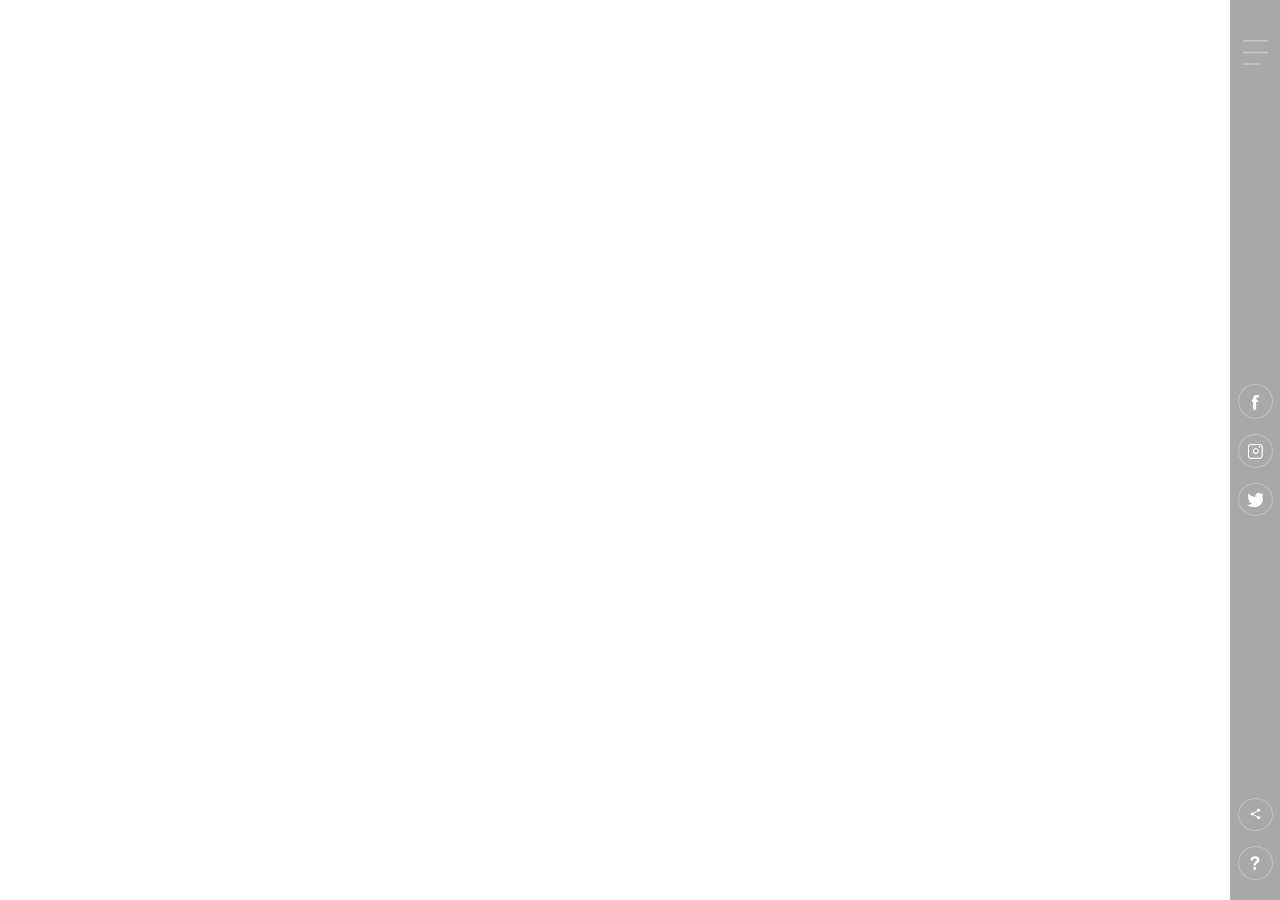
<file: animation sample/index.html>
<!DOCTYPE html>
<html lang="en">
<head>
    <meta charset="UTF-8">
    <meta http-equiv="X-UA-Compatible" content="IE=edge">
    <meta name="viewport" content="width=device-width, initial-scale=1.0">
    <title>conventic</title>
    <link rel="Stylesheet"  href="style.css" />
</head>
<body>
    <div id ="outer">
        <div id="side-bar">
            <img src="assets/menu.png" id="menu" alt="">
            <div id="social-links">
                <img src="assets/fb.png" alt="">
                <img src="assets/ig.png" alt="">
                <img src="assets/tw.png" alt="">
            </div>
            <div id="useful-links">
                <img src="assets/share.png" alt="">
                <img src="assets/info.png" alt="">
            </div>
        </div>
        <div id="bubbles">
            <img src="assets/bubble_img.png" alt="">
            <img src="assets/bubble_img.png" alt="">
            <img src="assets/bubble_img.png" alt="">
            <img src="assets/bubble_img.png" alt="">
            <img src="assets/bubble_img.png" alt="">
            <img src="assets/bubble_img.png" alt="">
            <img src="assets/bubble_img.png" alt="">
        </div>
    </div>
    
</body>
</html>
</file>
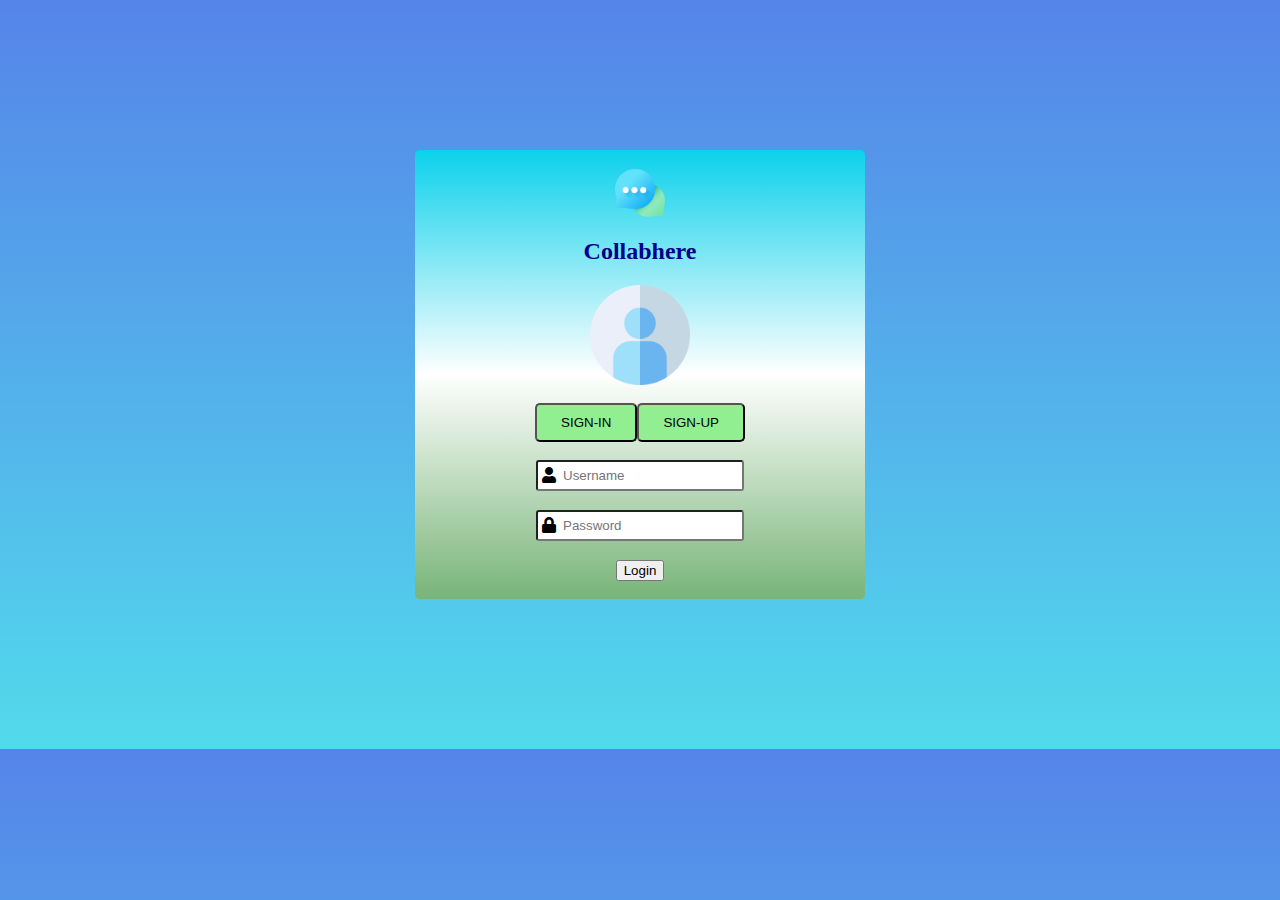
<file: login/index.html>
<!DOCTYPE html>
<html lang="en">

<head>
    <meta charset="UTF-8" />
    <meta http-equiv="X-UA-Compatible" content="IE=edge" />
    <meta name="viewport" content="width=device-width, initial-scale=1" />
    <link rel="stylesheet" href="index-css.css" />
    <link rel="shortcut icon" href="chat.png" type="image/x-icon" />
    <link
      rel="stylesheet"
      href="https://cdnjs.cloudflare.com/ajax/libs/font-awesome/5.15.2/css/all.min.css"
    />
    <title>Collabhere</title>
</head>
<body>
    <div class="container">
        <div class="wrappper">
            <form id="grad1">
                <br>
                <img src="chat.png" style="height: 50px; margin-left: 0%" />
                <h2>Collabhere</h2>
                <img src="login-icon.png" style="height: 100px; margin-left: 0%" /><br />
                <div class="sign-up-in">
                    <button class="signin-button" class="active" >SIGN-IN</button>
                    <button class="signup-button">SIGN-UP</button>
                </div><br>
                <div class="row">
                    <i class="fas fa-user"></i>
                    <input type="text" id="name" name="name" placeholder="Username">
                </div>
                <div class="row">
                    <i class="fas fa-lock"></i>
                    <input type="password" id="ps" name="ps" placeholder="Password">
                </div>
                <input type="submit" value="Login" /><br>
            </form>
        </div>
    </div>
</body>

</html>
</file>
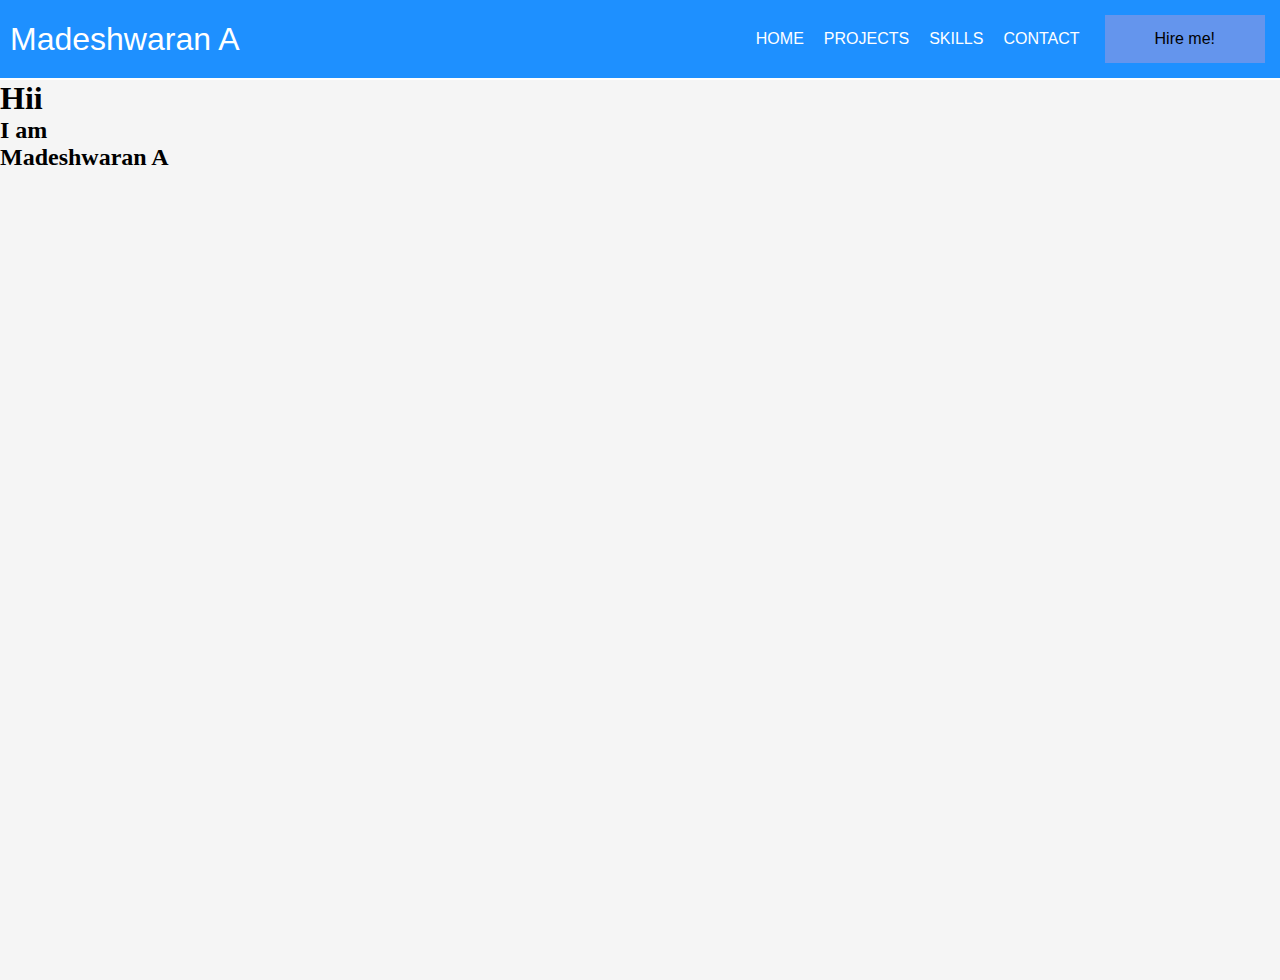
<file: nav-bar/index.html>
<!DOCTYPE html>
<html lang="en">
<head>
    <meta charset="UTF-8">
    <meta http-equiv="X-UA-Compatible" content="IE=edge">
    <meta name="viewport" content="width=device-width, initial-scale=1.0">
    <title>Document</title>
    <link rel="Stylesheet" href="style.css" />
</head>
<body>
    <div class="header">
        <div class="brand">Madeshwaran A</div>
        <div class="nav-bar">
            <ul class="nav-list">
                <li><a href="#">Home</a></li>
                <li><a href="#">Projects</a></li>
                <li><a href="#">Skills</a></li>
                <li><a href="#">Contact</a></li>
            </ul>
            <div class="hire-btn">
                <a href="#">Hire me!</a>
            </div>
        </div>
        <div class="ham">
            <div class="bar">
            </div>
        </div>
    </div>
    <div class="hero">
        <h1>Hii</h2>
        <h2>I am</h2>
        <h2>Madeshwaran A</h2>
    </div>
    <script src="script.js"></script>
</body>
</html>
</file>
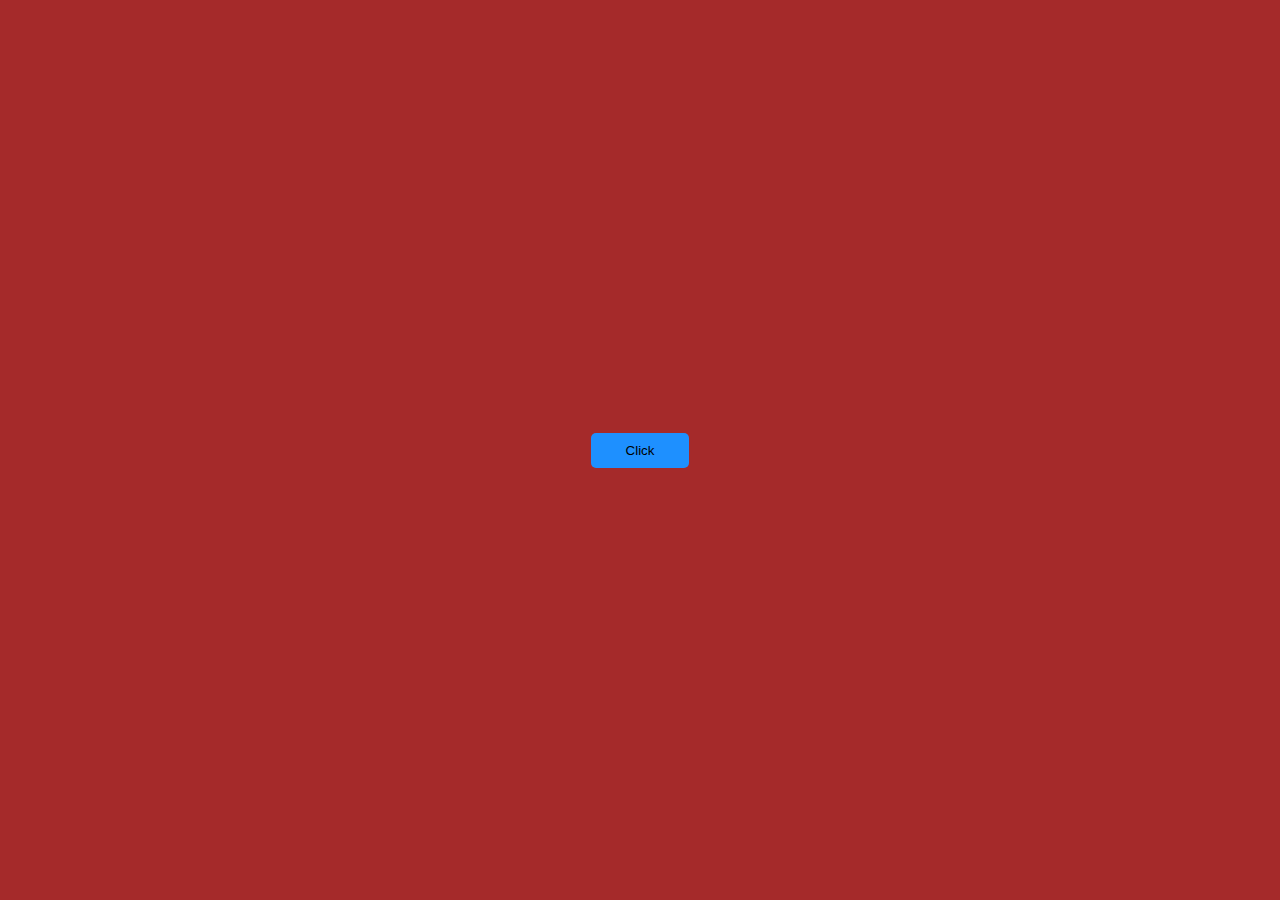
<file: pop-up/index.html>
<!DOCTYPE html>
<html lang="en">
<head>
    <meta charset="UTF-8">
    <meta http-equiv="X-UA-Compatible" content="IE=edge">
    <meta name="viewport" content="width=device-width, initial-scale=1.0">
    <title>Pop up</title>
    <link rel="stylesheet" href="./style.css">
</head>
<body>
    <div class="subbtn">
        <button onclick="openPopup()">Click</button>
    </div>
    <div class="popup">
        <h1>Thank You</h1>
        <p>Successfully submitted</p>
        <button onclick="closePopup()">Ok</button>
    </div>
    <script src="script.js"></script>
</body>
</html>
</file>
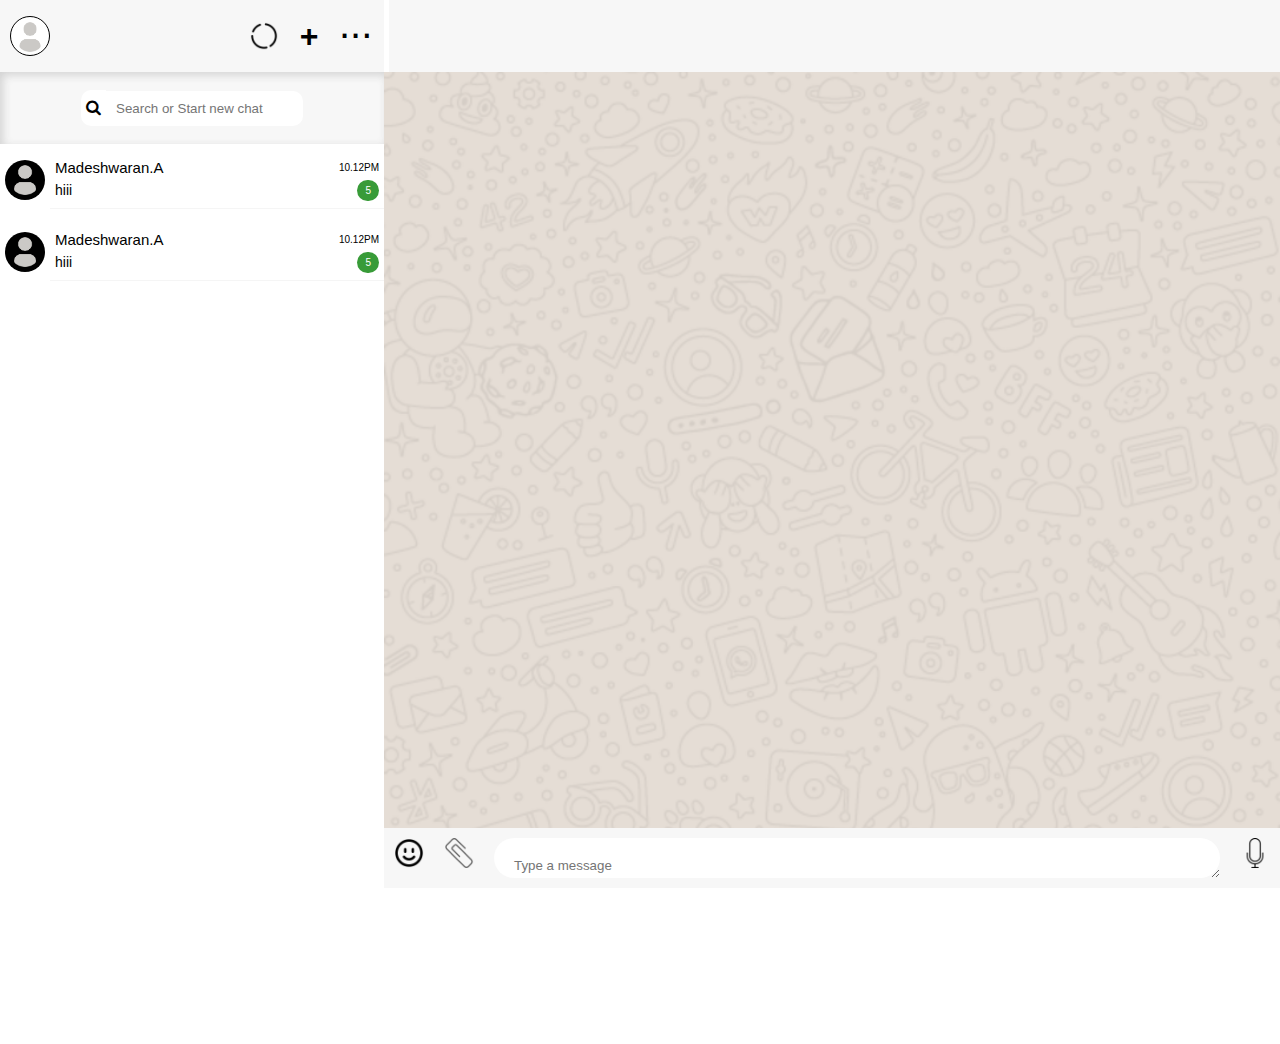
<file: Whatsapp-Web-clone/index.html>
<!DOCTYPE html>
<html lang="en">
<head>
    <meta charset="UTF-8">
    <meta http-equiv="X-UA-Compatible" content="IE=edge">
    <meta name="viewport" content="width=device-width, initial-scale=1.0">
    <title>Document</title>
    <link rel="Stylesheet" href="style.css" />
    <link rel="stylesheet" href="https://cdnjs.cloudflare.com/ajax/libs/font-awesome/4.7.0/css/font-awesome.min.css">
</head>
<body>
    <div class="main">
        <div class="left-container">
            <div class="myprofile-bar">
                <div class="user-img-container">
                    <img class="user-img" src="assets/user.png"/>
                </div>
                <div class="nav-bar">
                    <div class="status-check-container">
                        <img class="status-check" src="assets/status.png"/>
                    </div>
                    <div class="newchat-container">
                        <h1 class="newchat">+</h1>
                    </div>
                    <div class="menu-bar">
                        <div class="menu-ico">...</div>
                    </div>
                </div>
            </div>
            <div class="search-container">
                <label class="search-ico" for="chat-search"><i class="fa fa-search" ></i></label>
                <span class="back-ico hide"><i class="fa fa-arrow-left" ></i></span>
                <input class="search" id="chat-search" placeholder="Search or Start new chat" type="search">
            </div>
            <div class="chat-peoples-container">
                <div class="person-container">
                    <div class="person-img">
                        <img src="assets/user.png" alt="chatter-profile" />
                    </div>
                    <div class="person-last-chat-details">
                        <div class="name-time-container">
                            <div class="person-name">Madeshwaran.A</div>
                            <div class="lastmsg-time">10.12PM</div>
                        </div>
                        <div class="lastmsg-unread-container">
                            <div class="lastmsg">hiii</div>
                            <div class="unread-count">5</div>
                        </div>
                    </div>
                </div>
                <div class="person-container">
                    <div class="person-img">
                        <img src="assets/user.png" alt="chatter-profile" />
                    </div>
                    <div class="person-last-chat-details">
                        <div class="name-time-container">
                            <div class="person-name">Madeshwaran.A</div>
                            <div class="lastmsg-time">10.12PM</div>
                        </div>
                        <div class="lastmsg-unread-container">
                            <div class="lastmsg">hiii</div>
                            <div class="unread-count">5</div>
                        </div>
                    </div>
                </div>
            </div>
        </div>
        <div class="right-container">
            <div class="responser-profile-bar">
                <div class="back-to-chats-list">
                    <i class="fa fa-arrow-left"></i>
                </div>
            </div>
            <div class="chat-box-container">
                <!-- <div class="chat-message-container">
                    <div class="message-box">
                        <div class="message-content"></div>
                        <div class="message-time-container">
                            <span class="message-time"></span>
                        </div>
                    </div>
                </div> -->
                <!-- <div class="response-message-container">
                    <div class="response-message-box">
                        <div class="response-message-content"></div>
                        <div class="response-message-time-container">
                            <span class="response-message-time"></span>
                        </div>
                    </div>
                </div> -->
            </div>
            <div class="sent-bar">
                <img class="box emoji" src="assets/emoji.png"/>
                <img class="box attach" src="assets/attach.png"/>
                <textarea class="box input-text" resize="none" type="text" placeholder="Type a message"></textarea>
                <img class="box microphone" src="assets/microphone.png"/>
                <img class="box send-ico hide" src="assets/send.png"/>
            </div> 
        </div>
    </div>
    <script src="script.js"></script>
    <script src="mesgresponse.js"></script>
</body>
</html>
</file>
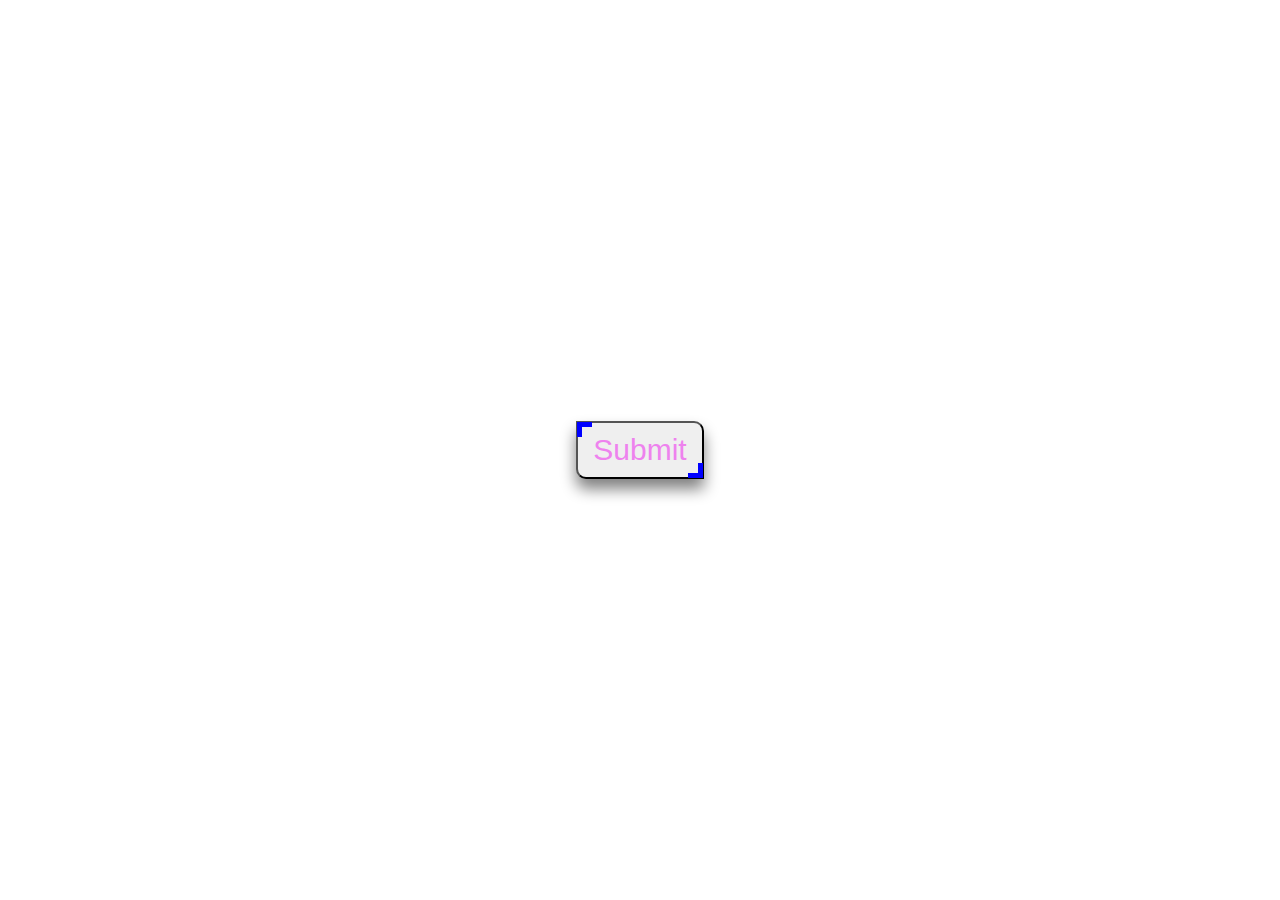
<file: animation sample/animae.html>
<!DOCTYPE html>
<html lang="en">
<head>
    <meta charset="UTF-8">
    <meta http-equiv="X-UA-Compatible" content="IE=edge">
    <meta name="viewport" content="width=device-width, initial-scale=1.0">
    <title>Document</title>
    <style>
        *{
            margin: 0;
            padding: 0;
        }
        #container{
            display: flex;
            height: 100vh;
            justify-content: center;
            align-items: center;
        }
        .btn{
            padding: 10px 15px;
            box-shadow: 0px 10px 15px gray;
            cursor: pointer;
            color: violet;
            position: relative;
            font-size: 30px;
            border-top-right-radius:10px ;
            border-bottom-left-radius: 10px;
            transition: 1s all;
        }
        .btn:before ,.btn:after{
            content: "";
            width: 10px;
            height: 10px;
            position: absolute;
            border: 0px solid white;
            transition: 1s all;
        }
        .btn:before{
            right: -1px;
            bottom: -1px;
            border-top:5px solid blue;
            border-left: 5px solid blue;
            transform: rotate(180deg);
        }
        .btn:after{
            left: -1px;
            top: -1px;
            border-top:5px solid blue;
            border-left: 5px solid blue;
        }
        .btn:hover{
            border-top-right-radius:0px ;
            border-bottom-left-radius:0px;
        }
        .btn:hover:before, .btn:hover:after{
            height: 102%;
            width: 102%;
        }
    </style>
</head>
<body>
    <div id="container">
        <button class="btn">Submit</span>
    </div>
</body>
</html>
</file>
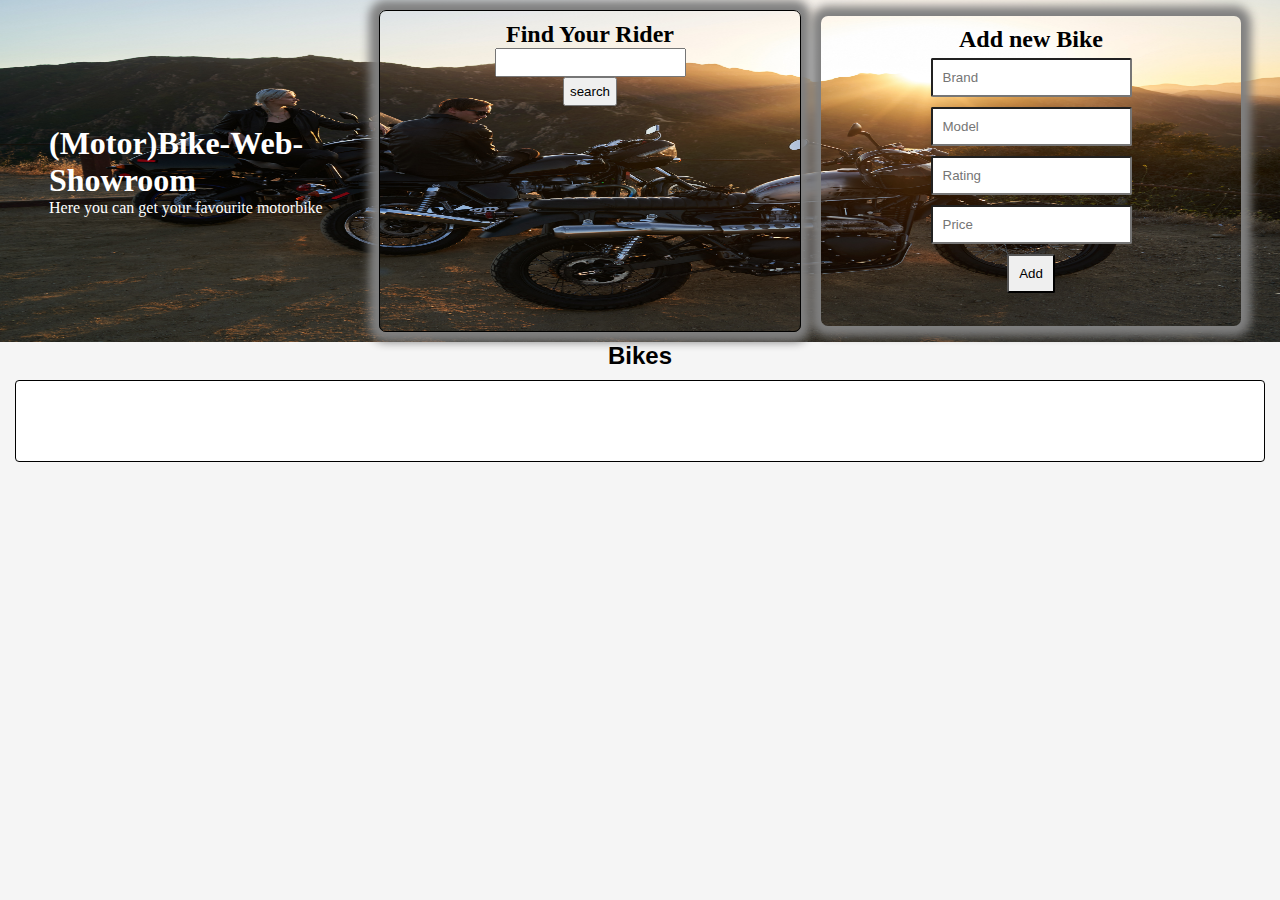
<file: bike_showroom/bike_home.html>
<!DOCTYPE html>
<html lang="en">
<head>
    <meta charset="UTF-8">
    <meta http-equiv="X-UA-Compatible" content="IE=edge">
    <meta name="viewport" content="width=device-width, initial-scale=1.0">
    <title>Bi!showroom!ke</title>
    <link
      rel="stylesheet"
      href="bike_home_add_styles.css"
    />
</head>
<body>
    <div id="container">
        <div id="bla-bla">
            <h1>(Motor)Bike-Web-Showroom</h1>
            <p>Here you can get your favourite motorbike</p>
        </div>
        <div id="search">
            <h2>Find Your Rider</h2>
            <input type="text" id="searchValue" >
            <input type="button" value="search",onclick="bikeSearch()">
        </div>
        <div id="form">
            <h2>Add new Bike</h2>
            <input type="input" placeholder="Brand"  id="brand">
            <input type="input" placeholder="Model"  id="model">
            <input type="input" placeholder="Rating" id="rating">
            <input type="input" placeholder="Price"  id="price">
            <input type="submit" value="Add" onclick="addBike()"><br>
        </div>
    </div>
    <div id="bike-container" >
        <h2 id="subhead">Bikes</h2>
        <div id="bike_details">
    
        </div>    
    </div>
    <script src="script.js"></script>
</body>
</html>
</file>
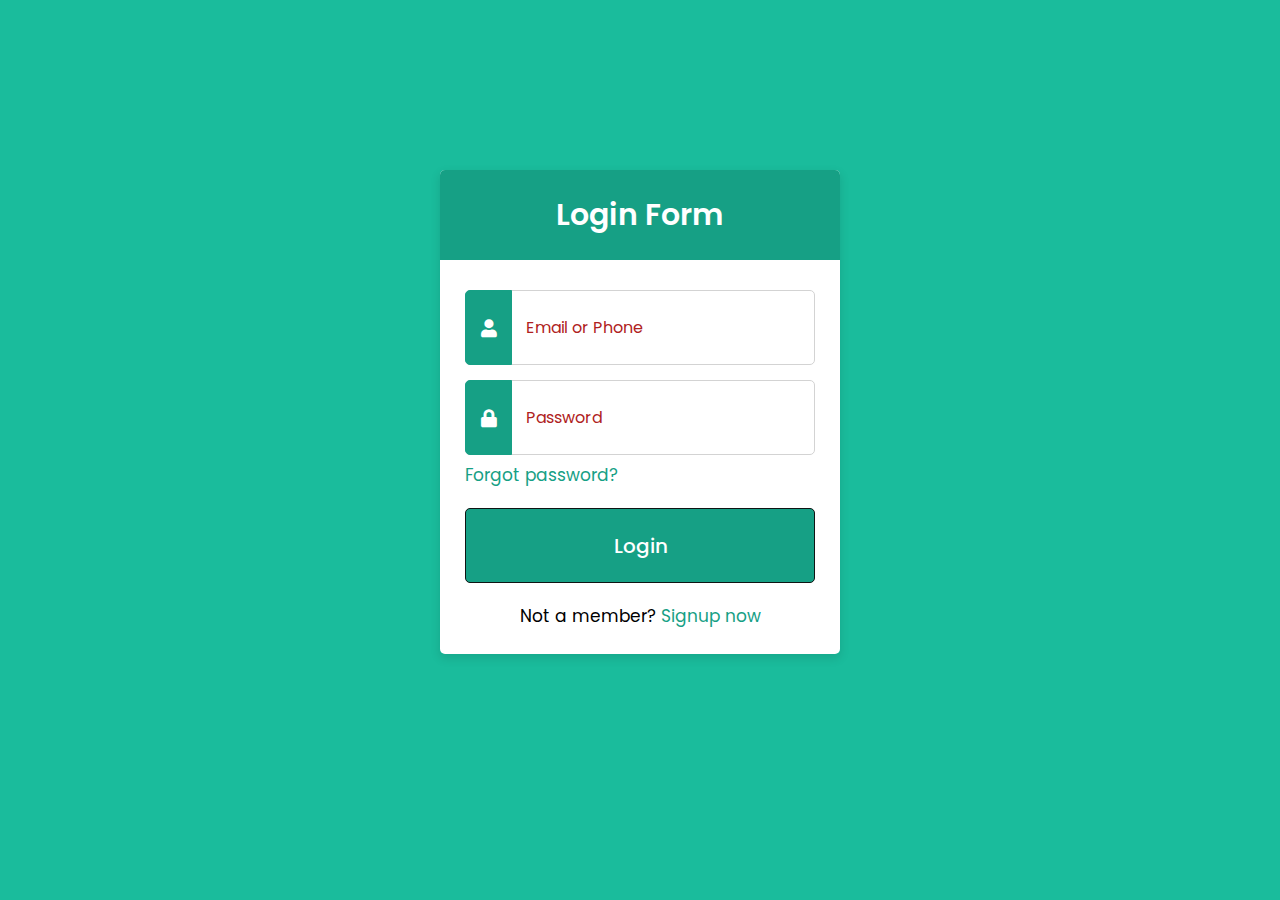
<file: login/test.html>
<!DOCTYPE html>
<!-- Created By CodingLab - www.codinglabweb.com -->
<html lang="en" dir="ltr">
  <head>
    <meta charset="utf-8" />
    <meta name="viewport" content="width=device-width, initial-scale=1.0" />
    <!-- <title>Login Form | CodingLab</title> -->
    <link rel="stylesheet" href="test-style.css" />
    <link
      rel="stylesheet"
      href="https://cdnjs.cloudflare.com/ajax/libs/font-awesome/5.15.2/css/all.min.css"
    />
  </head>
  <body>
    <div class="container">
      <div class="wrapper">
        <div class="title"><span>Login Form</span></div>
        <form action="#">
          <div class="row">
            <i class="fas fa-user"></i>
            <input type="text" placeholder="Email or Phone" required />
          </div>
          <div class="row">
            <i class="fas fa-lock"></i>
            <input type="password" placeholder="Password" required />
          </div>
          <div class="pass"><a href="#">Forgot password?</a></div>
          <div class="row button">
            <input type="submit" value="Login" />
          </div>
          <div class="signup-link">
            Not a member? <a href="#">Signup now</a>
          </div>
        </form>
      </div>
    </div>
  </body>
</html>
</file>
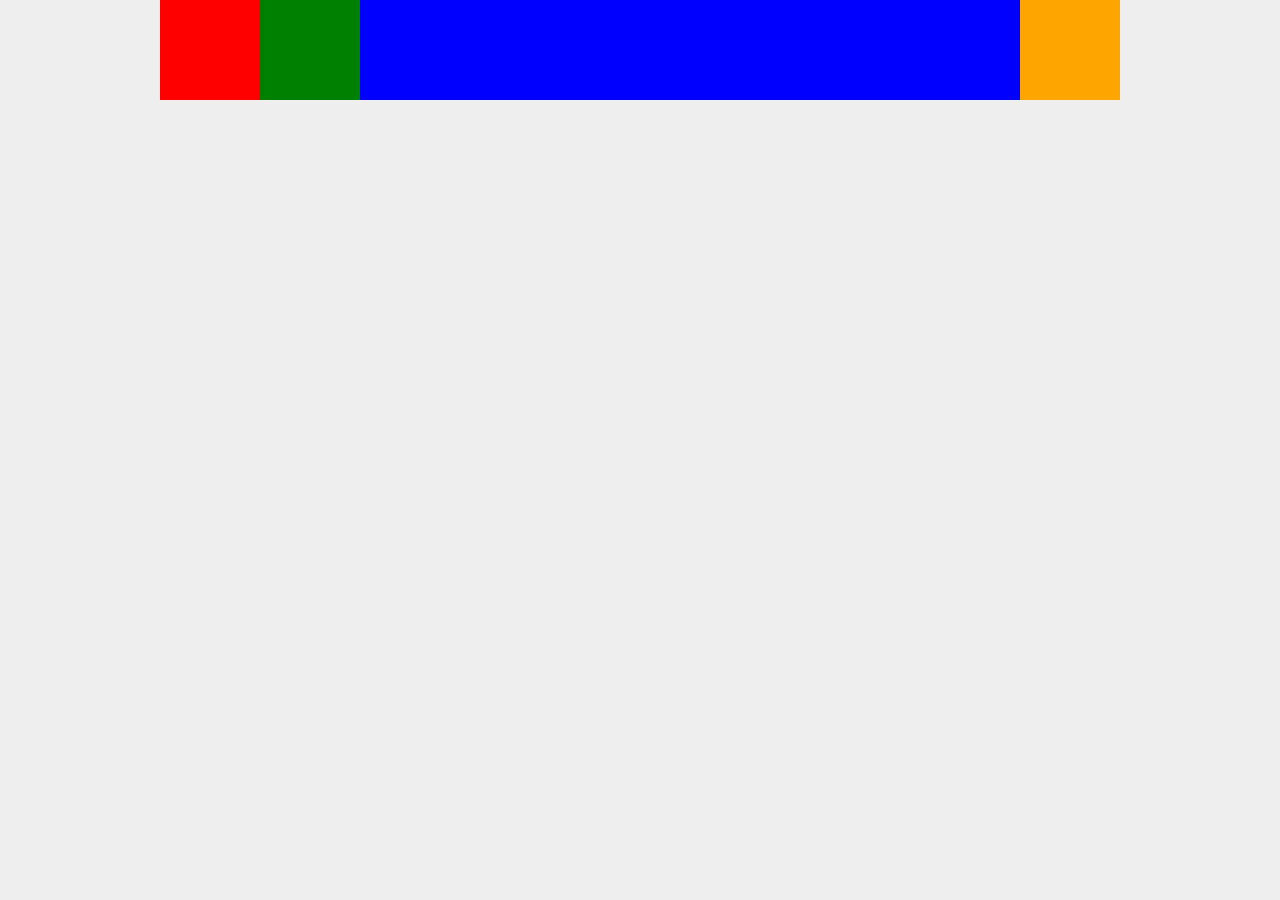
<file: Whatsapp-Web-clone/testing.html>
<!DOCTYPE html>  
<html>  
<head>  
    <meta charset="UTF-8">  
   <meta name="viewport" content="width=device-width, initial-scale=1.0">  
    <title>Using change event for Input elements</title> 
    <style>
        *{
            margin: 0;
        }
        body{
            background: #eee;
        }
        .wrapper{
            margin: 0 auto;
            width: 100%;
            max-width: 960px;
        }
        .wrapper .sent-bar{
            display: flex;
        }

        .wrapper .sent-bar .box{
            height: 100px;
            min-width:100px;
            flex-grow: 0;
        }

        .wrapper .sent-bar  .one{
            background: red;
            /* flex-grow: 1; */
        }

        .wrapper .sent-bar .two{
            background:green;
            /* flex-grow: 1; */
        }
        .wrapper .sent-bar .three{
            background:blue;
            flex-grow: 1;
        }
        .wrapper .sent-bar .four{
            background:orange;
            /* flex-grow: 0; */
        }
    </style>

</head>  
<body>  
    <div class="wrapper">
        <div class="sent-bar"> 
            <div class="box one"></div>
            <div class="box two"></div>
            <div class="box three"></div>
            <div class="box four"></div>
        </div>
    </div>
</body>  
</html>
</file>
<file: animation sample/style.css>
*{
    margin:0px;
    padding: 0px;
    font-family: cursive;
}
#outer{
    width: 100%;
    height: 100vh;
    color:white;
}
#side-bar{
    width: 50px;
    height: 100vh;
    margin: auto;
    background:darkgray;
    position: absolute;
    border-left: 2px solid white;
    top: 0px;
    right: 0px;
}
#menu{
    display: block;
    width: 25px;
    height: 25px;
    margin:40px auto 0px;
}
#social-links{
    width: 50px;
    text-align: center;
    position:absolute;
    top: 50%;
    transform: translateY(-50%)
}
#useful-links{
    width: 50px;
    text-align: center;
    position:absolute;
    bottom: 10px;
    
}
#social-links img ,#useful-links img{
    display: block;
    width: 35px;
    padding: 5px 0px;
    margin:5px auto;
    cursor: pointer;
}
#bubbles img{
    width: 50px;
    animation: bubble 2s  linear infinite;
    opacity: 0;
}

#bubbles{
    width: 100%;
    display: flex;
    justify-content: space-around;
    align-items:center;
    position:absolute;
    bottom:0px;
}

img:hover{
    cursor: pointer;
    display: none;
}

@keyframes bubble{
    0%{
        transform: translateY(0px);
        opacity: 0;
    }
    50%{
        opacity: 1;
    }
    70%{
        opacity: 1;
    }
    100%{
        transform: translateY(-100vh);
        opacity: 1;
    }
}
#bubbles img:nth-child(1){
    animation-delay: 2s;
}
#bubbles img:nth-child(2){
    animation-delay: 9s;
}
#bubbles img:nth-child(3){
    animation-delay: 5s;
}
#bubbles img:nth-child(4){
    animation-delay: 6s;
}
#bubbles img:nth-child(5){
    animation-delay: 7s;
}
#bubbles img:nth-child(6){
    animation-delay: 10s;
}
#bubbles img:nth-child(7){
    animation-delay: 6s;
}
</file>
<file: login/index-css.css>
body{
  background-image: linear-gradient(rgb(85, 132, 233),rgb(82, 218, 236));
  overflow: hidden;
}
.container{
  max-width:450px;
  margin:150px auto;
}
.wrapper{
  border-radius: 5px;
  width: 100%;
}
#grad1{
  background-image: linear-gradient(rgb(12, 209, 235),white,rgb(120, 180, 120));
}
h2{
 color:darkblue;
}
form{
  display:flex;
  align-items: center;
  justify-content: center;
  flex-direction: column;
  border-radius: 5px;
}
form .row input{
    height: 100%;
    border-radius: 3px;
    padding-left:25px;
}
form .row i{
  padding:7px 6px;
  position: absolute;
}
form .row{
  margin-bottom: 25px;
  height:25px;
  position: relative;
}
form input:focus{
    border-color: blue;
}

.sign-up-in button {
    background-color:rgb(145, 238, 145);
    color:black; 
    border-radius:5px;
    padding: 10px 24px; 
    cursor: pointer; 
    float: left; 
}
.signin-button:hover {
  background-color:rgb(12, 209, 235);
}
.signup-button:hover{
  background-color: rgb(61, 168, 255);;
}
.signin-button:active {
  background-color:rgb(12, 209, 235);
}
.signup-button:active{
  background-color: rgb(61, 168, 255);;
}
</file>
<file: nav-bar/style.css>
*{
    margin: 0;
    padding: 0;
    box-sizing: border-box;
}
.hero{
    width: 100%;
    height: 100vh;
    margin-top:80px;
    background-color:whitesmoke;
}
html{
    overflow: hidden;
}
.header{
    position: fixed;
    top: 0px;
    display: none;
    background-color:dodgerblue;
    width: 100%;
    margin: 0 auto;
    display:flex;
    align-items: center;
    justify-content: space-between ;
    font-size: 1em;
    font-family:-apple-system, BlinkMacSystemFont, 'Segoe UI', Roboto, Oxygen, Ubuntu, Cantarell, 'Open Sans', 'Helvetica Neue', sans-serif;
    padding: 10px;
}

.header .brand{
    font-size: 2em;
    color: white;
}

.header .nav-bar{
    display: flex;
    flex-direction: column;
    justify-content: center;
    align-items: center;
    text-align: center;
    position: absolute;
    background-color: #aa98a9;
    right: 0;
    top: 65px;
    width:100%;
    height:100vh;
    transition: 0.5s ease-in-out transform;
	transform: translateX(100%);
}
.header  .nav-bar.nav-toggle{
    transform: translateX(0%);
}

.header  .nav-bar .nav-list{
    display: flex;
    justify-content: center;
    align-items: center;
    flex-direction: column;
}

.header  .nav-bar .nav-list li{
    list-style:none;
    padding: 10px;
}

.header  .nav-bar .nav-list li a{
    text-decoration: none;
    color: white;
    text-transform: uppercase;
}

.header  .nav-bar .hire-btn{
    border-top: 1px solid white;
    display: block;
    width: 100%;
}


.header  .nav-bar .hire-btn a{
    margin: 5px;
    padding: 15px 50px;
    color:black;
    background-color: cornflowerblue;
    display: inline-block;
    text-decoration: none;
}
.header .ham{
    display: inline-block;
    padding: 15px 10px;
    cursor: pointer;
    border: 1px solid black;
}
.header .ham .bar{
    position: relative;
    height: 2px;
    width: 20px;
    background-color:black;
    transition:1s ease all;
}

.header .ham .bar::before ,.header .ham .bar::after{
    content: "";
    position:absolute;
    height: 2px;
    width: 20px;
    background-color: black;
}

.header .ham .bar::before{
    top: -5px;
    left:0px;

}

.header .ham.close .bar
{
    background-color: transparent;
}

.header .ham .bar::after{
    bottom: -5px;
    left:0px;
}

.header .ham.close .bar::before
{
    top: 0px;
    left: 0px;
    transform: rotate(45deg);
}
.header .ham.close .bar::after
{
    bottom: 0px;
    left: 0px;
    transform: rotate(-45deg);
}

 @media(min-width:1200px) {

	.header .nav-bar{
		position: initial;
		transform: translate(0, 0);
		height: auto;
		width: auto;
		flex-direction:row;
		background-color: transparent;
		padding: 0;
	}
	.header .nav-bar .nav-list {
		padding:10px;
        flex-direction: row;
	}
	.header .nav-bar  .nav-list li {
		padding: 0px 10px;
    }
	.header .nav-bar .nav-list li a {
		font-size: 1rem;
	}
    .header .nav-bar .hire-btn{
        width: 100%;
        border-top: none;
    }
	.header  .ham {
		display: none;
	}
    
}
</file>
<file: pop-up/style.css>
*{
    box-sizing: border-box;
    margin: 0;
    font-family: sans-serif;
}
body{
    height: 100vh;
    width: 100%;
    background-color:black;
    display: flex;
    justify-content: center;
    align-items: center;
    background-color: brown;
}
.subbtn{
    display: flex;
    justify-content: center;
    align-items: center;
}

.popup{
    position:absolute;
    display: flex;
    justify-content: center;
    align-items: center;
    flex-direction: column;
    padding: 5px;
    border-radius: 4px;
    height: 200px;
    width: 300px;
    text-align: center;
    transform:translate(0%,-195%) scale(0.1);
    transition: all 0.5s;
    background-color: white;
    visibility: hidden;
}

.open-popup{
    visibility:visible;
    transform:translate(0%,0%) scale(1);
    backdrop-filter: blur(10px);
    -webkit-backdrop-filter: blur(10px);
}

.popup::backdrop{
    opacity: 0.4;
    background-color: purple;
}

.popup h1,p{
    padding: 10px;
}

.popup h1{
    color:mediumvioletred;  
}



button{
    background-color: dodgerblue;
    padding:10px 35px;
    border-radius: 5px;
    border: none;
}
</file>
<file: Whatsapp-Web-clone/style.css>
*{
    margin:0;
    padding:0;
    box-sizing: border-box;
    font-family: Arial, sans-serif;
}
html{
    overflow: hidden;
}
.main{
    width: 100%;
    height: 100vh;
    display: flex;
    flex-direction:row;
}
.left-container{
    height:100%;
    width:100%;
    min-height: 700px;
    min-width: 300px;
}
.right-container{
    height: 100%;
    width:70%;
    min-height: 700px;
    overflow:hidden;
    display: none;
}
.left-container .myprofile-bar{
    display: flex;
    justify-content:space-between;
    align-items: center;
    padding:0 10px;
    width: 100%;
    height: 8%;
    border: 0px 1px 1px 0px solid black; 
    background-color:rgba(245, 245, 245, 0.836);
}

.left-container .myprofile-bar .user-img-container{
    height: 40px;
    width: 40px;
    border-radius: 20px;
    border: 1px solid black;
    background-color: white;
}

.left-container .myprofile-bar .user-img-container .user-img{
    height: 40px;
    width: 38px;
}

.left-container .myprofile-bar .nav-bar{
    display: flex;
}

.left-container .myprofile-bar .nav-bar .status-check-container{
    height: 40px;
    width: 40px;
    display: flex;
    margin-left: 5px;
}

.left-container .myprofile-bar .nav-bar .status-check-container .status-check{
    height:30px;
    width:30px;
    margin: auto;
}

.left-container .myprofile-bar .nav-bar .status-check-container:hover{
    border-radius: 20px;
    background-color: darkgray;
}

.left-container .myprofile-bar .nav-bar .newchat-container{
    height: 40px;
    width: 40px;
    display: flex;
    margin-left: 5px;
}

.left-container .myprofile-bar .nav-bar .newchat-container .newchat{
    margin: auto;
}

.left-container .myprofile-bar .nav-bar .newchat-container:hover{
    border-radius: 20px;
    background-color: darkgray;
}



.left-container .myprofile-bar .nav-bar .menu-bar {
    height: 40px;
    width: 40px;
    margin-left: 5px;

}

.left-container .myprofile-bar .nav-bar .menu-bar .menu-ico{
    line-height: 16px;
    font-size: 40px;
    margin: 0 5px;
}


.left-container .myprofile-bar .nav-bar .menu-bar:hover{
    border-radius: 20px;
    background-color: darkgray;
}

.left-container .search-container{
    display: flex;
    justify-content:center;
    align-items: center;
    width: 100%;
    height: 8%;
    border: 0px 1px 1px 0px solid black; 
    background-color:rgba(245, 245, 245, 0.836);
    box-shadow:  3px 3px 9px lightgray inset,
    3px 3px 9px rgba(245, 245, 245, 0.836) inset;
}
.left-container .search-container.focused{
    background-color:white;
    box-shadow: -3px -3px 7px #ffffffb2, 
    3px 3px 1px rgba(94, 104, 121, 0.945);
    
}

.left-container  .search-container .search-ico{
    padding: 8.8px 5px;
    background-color: white;
    min-width: 20px;
    border-radius:10px 0px 0px 10px ;
}

.hide{
    display: none;
}
.back-ico{
    color: dodgerblue;
}

.left-container  .search-container .search{
    flex-wrap: wrap;
    border: none;
    outline: none;
    min-width: 20px;
    padding: 10px;
    border-radius:0px 10px 10px 0px;
}

.search:focus.search::placeholder{
    color: transparent;
}

.left-container .chat-peoples-container{
    display: flex;
    flex-direction:column;
    overflow-y: scroll;
    width: 100%;
    height: 100%;
}


.left-container .chat-peoples-container::-webkit-scrollbar{
    width: 5px;
}
.left-container .chat-peoples-container::-webkit-scrollbar-thumb{
    background-color:gray;
    min-height: 8%;
}

.left-container .chat-peoples-container .person-container{
    width: 100%;
    height: 8%;
    display: flex;
    align-items: center;
    background-color: white;
}

.left-container .chat-peoples-container .person-container .person-img{
    height: 40px;
    width: 40px;
    border-radius:20px;
    margin-left: 5px;
    background-color: black;
}

.left-container .chat-peoples-container .person-container .person-img img{
    height: 40px;
    width: 40px;
}


.left-container .chat-peoples-container .person-container .person-last-chat-details{
    margin-left: 5px;
    display: flex;
    flex-direction: column;
    width: 100%;
    padding: 5px;
    border-bottom: 1px solid whitesmoke;
}

.left-container .chat-peoples-container .person-container:hover{
    background-color: lightgrey;
}

.left-container .chat-peoples-container .person-container .person-last-chat-details .name-time-container{
    display: flex;
    justify-content: space-between;
    align-items: center;
    padding:2px 0px;
}

.left-container .chat-peoples-container .person-container .person-last-chat-details .name-time-container .person-name{
    font-size: 15px;
}

.left-container .chat-peoples-container .person-container .person-last-chat-details .name-time-container .lastmsg-time{
    font-size: 10px;
}

.left-container .chat-peoples-container .person-container .person-last-chat-details .lastmsg-unread-container{
    display: flex;
    justify-content: space-between;
    padding:2px 0px;
    align-items: center;
}

.left-container .chat-peoples-container .person-container .person-last-chat-details .lastmsg-unread-container .lastmsg{
    font-size: 14px ;

}

.left-container .chat-peoples-container .person-container .person-last-chat-details .lastmsg-unread-container .unread-count{
    background-color:rgb(56, 155, 56);
    padding: 5px 8px;
    font-size: 10px;
    color: white;
    border-radius: 30px;
}

.right-container.chat-box-appear{
    width: 100%;
    display: block;
}
.left-container.chat-left-box-appear{
    display: none;
}


.right-container .chat-box-container{
    background-image: url("assets/background.png");
    background-size: cover;
    overflow-y: scroll;
    display: flex;
    flex-direction: column;
    height: 84%;
    width: 100%;
}


.right-container .chat-box-container::-webkit-scrollbar{
    width: 5px;
}
.right-container .chat-box-container::-webkit-scrollbar-thumb{
    background-color: gray;
    min-height: 8%;
}

.right-container .chat-box-container .chat-message-container,.response-message-container{
    width: 100%;
    flex-wrap: wrap;
    display: flex;
    padding: 7px;
}

.right-container .chat-box-container .chat-message-container .message-box{
    border-radius: 5px;
    background-color: dodgerblue;
    margin-left: auto;
    min-width: 90px;
}

.right-container .chat-box-container .chat-message-container .message-box .message-content{
    color: aliceblue;
    padding: 7px;
}
.right-container .chat-box-container .chat-message-container .message-box .message-time-container{
    display: flex;
}

.right-container .chat-box-container .chat-message-container .message-box .message-time-container .message-time{
    color: black;
    margin-left:auto;
    margin-top: auto;
    font-size: 11px;
    padding: 4px;
}

.right-container .chat-box-container .response-message-container .response-message-box{
    border-radius: 5px;
    background-color: steelblue;
    margin-right: auto;
    min-width: 90px;
}

.right-container .chat-box-container .response-message-container .response-message-box .response-message-content{
    color: aliceblue;
    padding: 7px;
}
.right-container .chat-box-container .response-message-container .response-message-box .response-message-time-container{
    display: flex;
}

.right-container .chat-box-container .response-message-container .response-message-box .response-message-time-container .response-message-time{
    color: black;
    margin-left:auto;
    margin-top: auto;
    font-size: 11px;
    padding: 4px;
}

.right-container .responser-profile-bar{
    width: 100%;
    height: 8%;
    display: flex;
    align-items: center;
    margin-left: 5px;
    background-color:rgba(245, 245, 245, 0.836);
}


.right-container .responser-profile-bar  .back-to-chats-list{
    display: flex;
    width: 40px;
    border-radius: 20px;
    background-color: gray;
    height: 40px;
}
.right-container .responser-profile-bar  .back-to-chats-list i{
    margin: auto;
}

.right-container .sent-bar{
    display: flex;
    width: 100%;
    background-color:rgba(245, 245, 245, 0.836);;
}
.right-container .sent-bar .box{
    height: 30px;
    margin: 10px;
    min-width: 30px;
}
.right-container .sent-bar  .input-text{
    background-color:white;
    border: none;
    outline: none;
    padding: 20px;
    flex-grow:1;
    border-radius: 30px;

}

.right-container .sent-bar  .input-text::-webkit-scrollbar{
    display: none;
} 

@media only screen and (min-width:550px) {
    .right-container{
        width: 70%;
        display:block;
    }
    .right-container .responser-profile-bar .back-to-chats-list{
        display: none;
    }
    .left-container{
        width:30%;
    }
}
</file>
<file: bike_showroom/bike_home_add_styles.css>
*{
    margin:0;
}
body{
    background-color: whitesmoke;
    overflow: auto;
}

#container{
    display: flex;
    justify-content:center;
    align-items: center;
    flex-wrap: wrap;
    flex-direction: row;
    background-image:url('assests/bike_bg.jpg');
    background-repeat: no-repeat;
    background-size: 100% 100%;
    height:fit-content;
}
#container #bla-bla{
    display: flex;
    justify-content:center;
    flex-direction: column;
    flex-wrap: wrap;
    align-items: flex-start;
    margin: 10px;
    width: 300px;
    height: 300px;
    padding: 10px;
    font-family: cursive;
    color: white;

}
#container #search{
    display: flex;
    justify-content: flex-start;
    align-items: center;
    flex-direction: column;
    flex-wrap: wrap;
    box-shadow: 0px 0px 10px 10px gray;
    margin: 10px;
    height: 300px;
    width: 400px;
    padding: 10px;
    border: 1px solid black;
    border-radius: 7px;
    color: black;

}
#container #search input{
    padding: 5px;
}

#container #form{
    display: flex;
    justify-content: center;
    flex-direction: column;
    flex-wrap: wrap;
    align-items: center;
    box-shadow: 0px 0px 10px 10px gray;
    margin: 10px;
    width: 400px;
    padding: 10px;
    border-radius: 7px;
}
#container #form input{
    margin:5px;
    border-radius: 2px;
    padding: 10px;
}

#bike-container{
    margin:auto 5px;;
}

#bike-container #subhead{
    font-family: 'Gill Sans', 'Gill Sans MT', Calibri, 'Trebuchet MS', sans-serif;
    text-align: center;
}
#bike-container #bike_details{
    display: flex;
    flex-direction: row;
    flex-wrap: wrap;
    align-items: center;
    justify-content: center;
    background: white;
    width: auto;
    padding: 40px;
    margin: 10px;
    border-radius:4px;;
    border: 1px solid black;
}

#bikes{
    border: 1px solid black;
    display: flex;
    flex-direction: column;
    flex-wrap: wrap;
    border-radius: 4px;
    box-shadow: 0px 0px 10px 10px gray;
    background: linear-gradient(to bottom,DarkGray,White ,#ffcc66);
    height: 200px;
    width: 200px;
    margin: 15px;
    justify-content: center;
    align-items: center;
    text-align: center;
}

#bikes:hover{
    margin-top: 5px;
}
/* @media (max-width:500px) {
    #container{
        width: 100%;
    }
} */
</file>
<file: login/test-style.css>
@import url("https://fonts.googleapis.com/css2?family=Poppins:wght@200;300;400;500;600;700&display=swap");
* {
  margin: 0;
  padding: 0;
  box-sizing: border-box;
  font-family: "Poppins", sans-serif;
}
body {
  background: #1abc9c;
  overflow: hidden;
}
::selection {
  background: rgba(26, 188, 156, 0.3);
}
.container {
  max-width: 440px;
  padding: 0 20px;
  margin: 170px auto;
}
.wrapper {
  width: 100%;
  background: #fff;
  border-radius: 5px;
  box-shadow: 0px 4px 10px 1px rgba(0, 0, 0, 0.1);
}
.wrapper .title {
  height: 90px;
  background: #16a085;
  border-radius: 5px 5px 0 0;
  color: #fff;
  font-size: 30px;
  font-weight: 600;
  display: flex;
  align-items: center;
  justify-content: center;
}
.wrapper form {
  padding: 30px 25px 25px 25px;
}
.wrapper form .row {
  height: 75px;
  margin-bottom: 15px;
  position: relative;
}
.wrapper form .row input {
  height: 100%;
  width: 100%;
  outline: none;
  padding-left: 60px;
  border-radius: 5px;
  border: 1px solid lightgrey;
  font-size: 16px;
  transition: all 0.3s ease;
}
form .row input:focus {
  border-color: #16a085;
  box-shadow: inset 0px 0px 2px 2px rgba(26, 188, 156, 0.25);
}
form .row input::placeholder {
  color: rgb(175, 33, 33);
}
.wrapper form .row i {
  position: absolute;
  width: 47px;
  height: 100%;
  color: #fff;
  font-size: 18px;
  background: #16a085;
  border: 1px solid #16a085;
  border-radius: 5px 0 0 5px;
  display: flex;
  align-items: center;
  justify-content: center;
}
.wrapper form .pass {
  margin: -8px 0 20px 0;
}
.wrapper form .pass a {
  color: #16a085;
  font-size: 17px;
  text-decoration: none;
}
.wrapper form .pass a:hover {
  text-decoration: underline;
}
.wrapper form .button input {
  color: #fff;
  font-size: 20px;
  font-weight: 500;
  padding-left: 0px;
  background: #16a085;
  border: 1px solid #0f1413;
  cursor: pointer;
}
form .button input:hover {
  background: #12876f;
}
.wrapper form .signup-link {
  text-align: center;
  margin-top: 20px;
  font-size: 17px;
}
.wrapper form .signup-link a {
  color: #16a085;
  text-decoration: none;
}
form .signup-link a:hover {
  text-decoration: underline;
}
</file>
